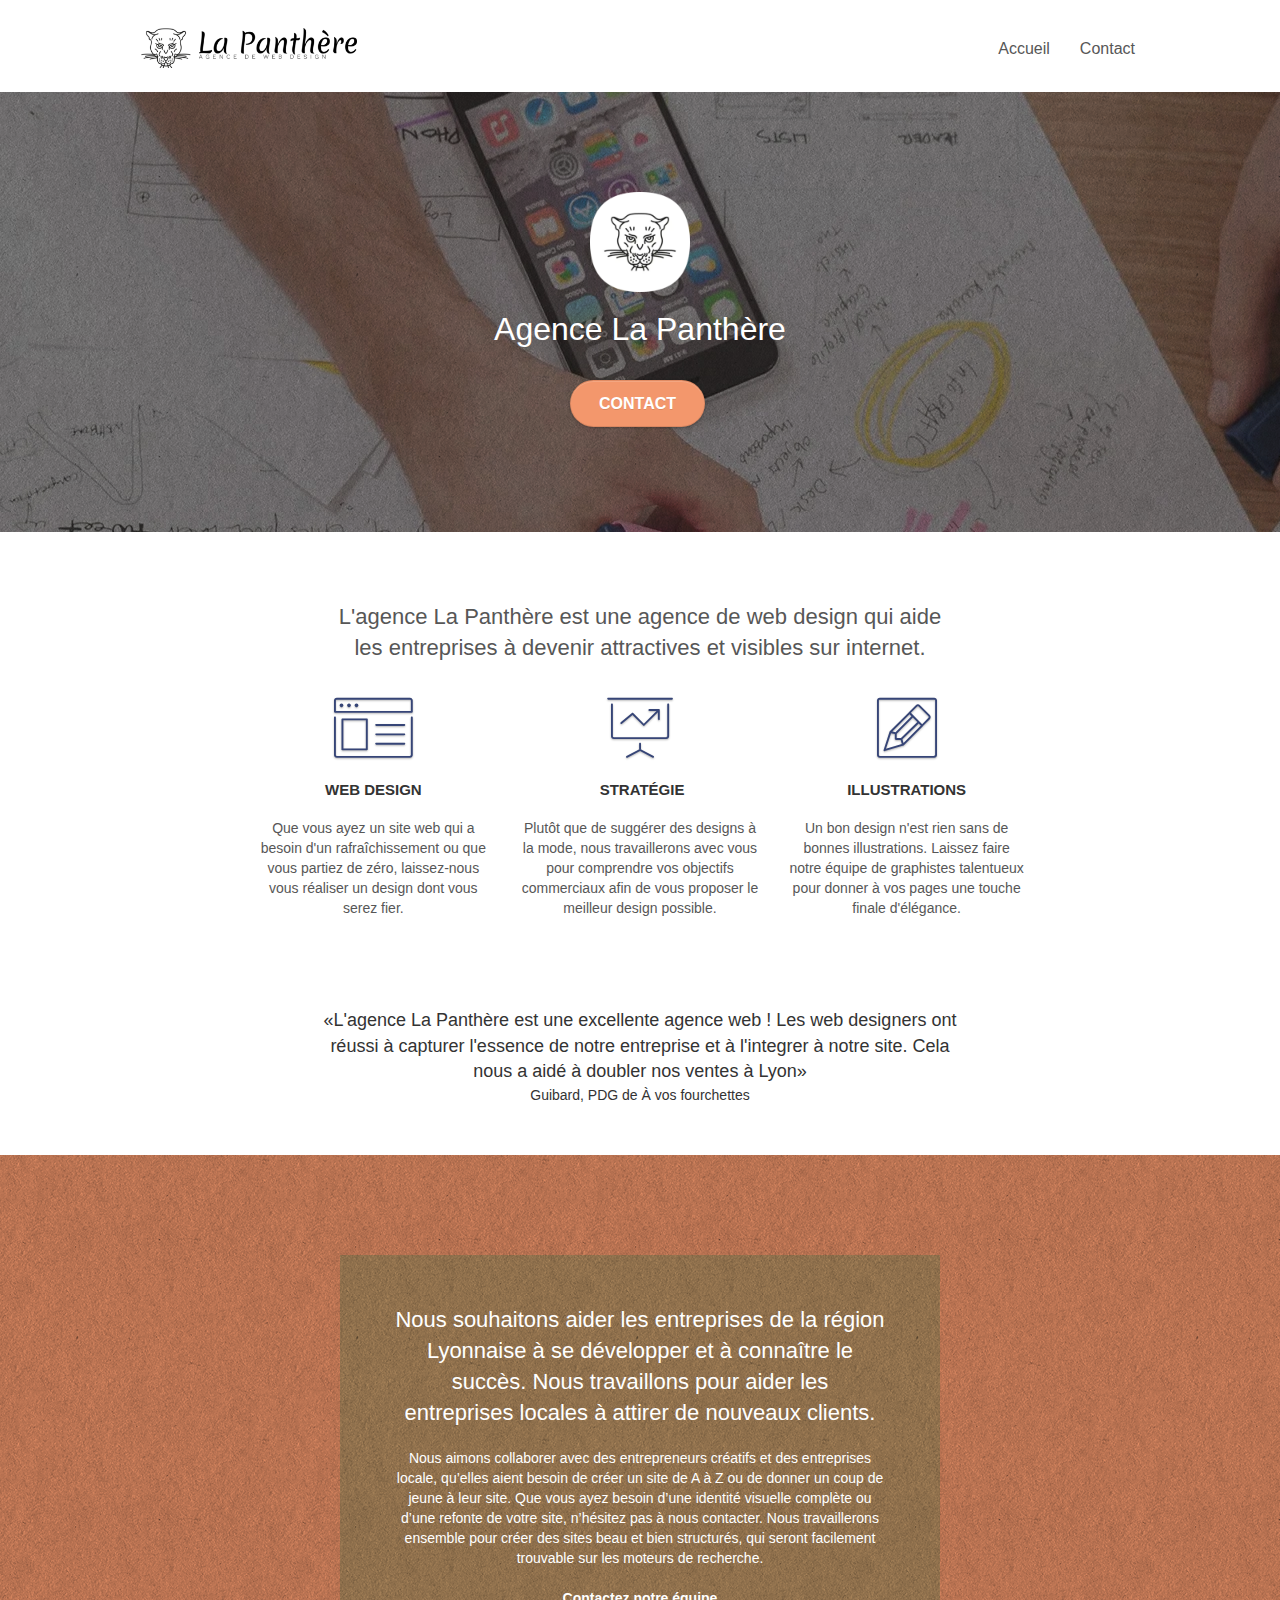
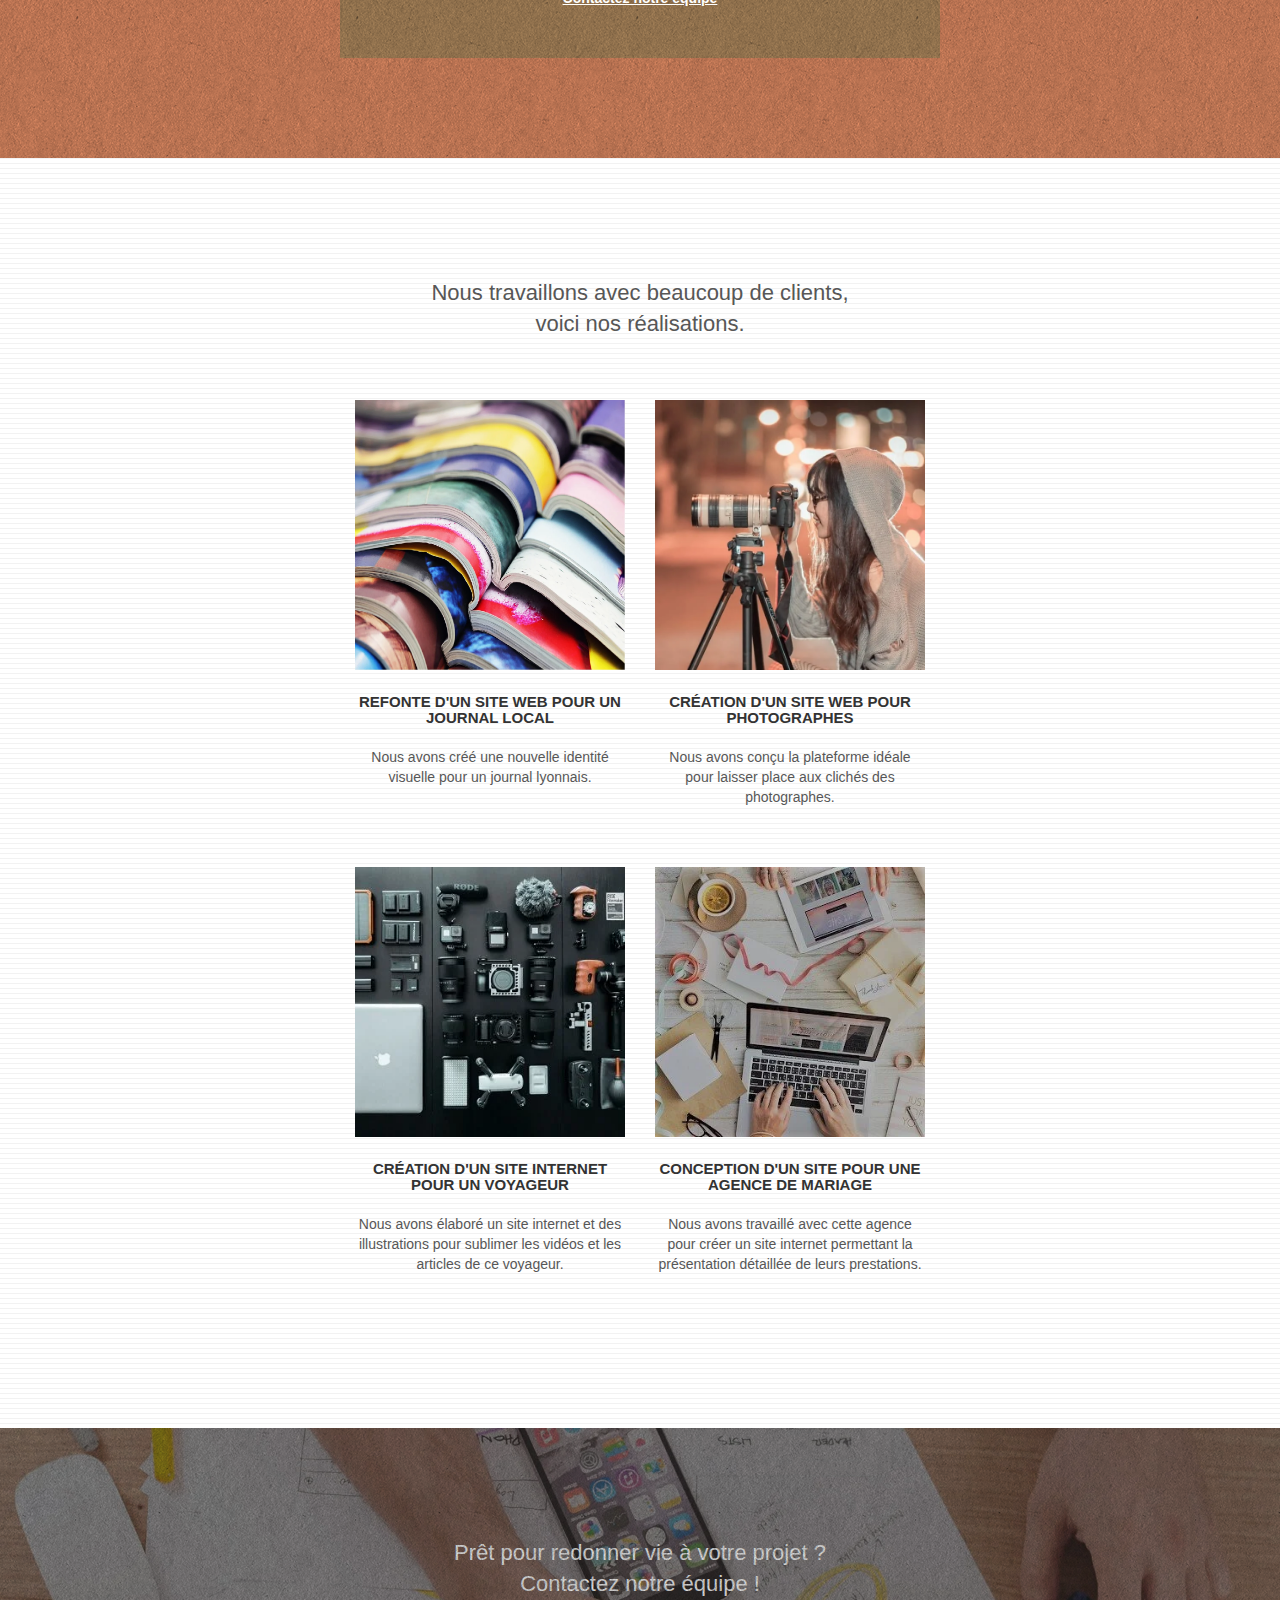
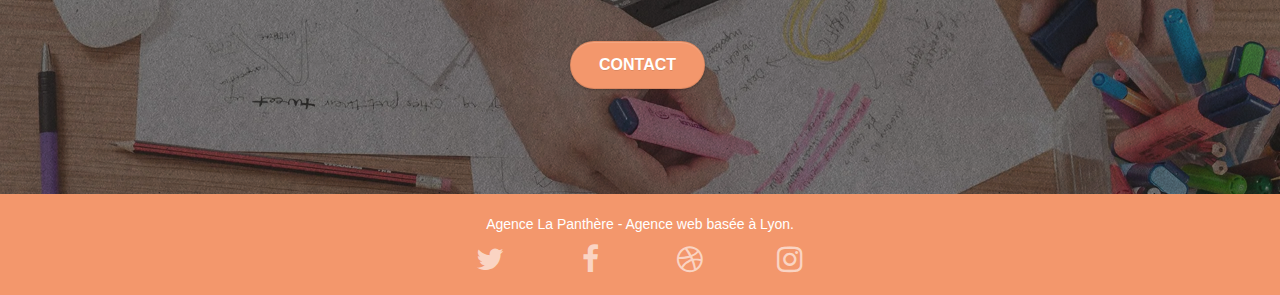
<file: index.html>
<!doctype html>
<html lang="fr">
	<head>
		<meta charset="utf-8">
		<meta name="keywords" content="seo, google, site web, site internet, agence design lyon">
		<meta name="description" 
		content="Agence web design La Panthère à Lyon, Ameliorer 
		l'attractivitée et la visibilitée de votre site sur internet">
		<meta name="viewport" content="width=device-width, initial-scale=1.0, viewport-fit=cover">
		
		<meta name="google-site-verification" content="2ClSDLA7X_DHMT6D9C6DilanomrI-gS1H1P1HyMpG9Y">
		<meta name="robot" content="index, follow">

		<link rel="canonical" href="https://slakyss.github.io/PROJET-4-OPC/">
		<link rel="shortcut icon" type="image/png" href="favicon.jpg">	
		<link rel="stylesheet" type="text/css" href="./css/bootstrap.css">
		<link rel="stylesheet" type="text/css" href="./css/style.css">
		<link rel="stylesheet" type="text/css" href="./css/font-awesome.css">
		<link rel="stylesheet" type="text/css" href="./css/et-line.css">
		
		<script defer src="./js/jquery-2.1.0.js"></script>
		<script defer src="./js/bootstrap.js"></script>
		<script defer src="./js/blocs.js"></script>
		<script defer src="./js/jquery.touchSwipe.js"></script>
		<script defer src="./js/gmaps.js"></script>

		<title>La Panthère meilleur Agence web design</title>   

	<!-- Analytics -->
		<!-- Google tag (gtag.js) -->
		<script async src="https://www.googletagmanager.com/gtag/js?id=G-J67FZ5HKNZ"></script>
		<script>
		window.dataLayer = window.dataLayer || [];
		function gtag(){dataLayer.push(arguments);}
		gtag('js', new Date());

		gtag('config', 'G-J67FZ5HKNZ');
		</script>		
	<!-- Analytics END -->    
	</head>

	<body>
		<!-- Principal conteneur -->  
		<!-- bloc-0 -->
			<header> 
				<div class="bloc bgc-white l-bloc " id="bloc-0">
					<div class="container bloc-sm">
						<nav class="navbar row">
							<div class="navbar-header">				
								<a class="navbar-brand" href="index.html"><img src="img/agence-la-panthere-monochrome.webp" alt="Logo Agence La Panthère" height="40"></a>
								<button id="nav-toggle" type="button" aria-label="menu" class="ui-navbar-toggle navbar-toggle" data-toggle="collapse" data-target=".navbar-1">
									<span class="sr-only">Toggle navigation</span><span class="icon-bar"></span><span class="icon-bar"></span><span class="icon-bar"></span>
								</button>
							</div>
							<div class="collapse navbar-collapse navbar-1 special-dropdown-nav">
								<ul class="site-navigation nav navbar-nav">
									<li>
										<a href="index.html">Accueil</a>
									</li>
									<li>
										<a href="contact.html">Contact</a>
									</li>
								</ul>
							</div>
						</nav>
					</div>
				</div>
			</header>
			<!-- bloc-0 END -->

			<!-- bloc-1-presentation -->
			<section class="presentation">
				<div class="bloc bgc-dark-slate-blue bg-banniere d-bloc bg-t-edge bloc-bg-texture texture-paper b-parallax" id="bloc-1-hero">
					<div class="container bloc-lg">
						<div class="row tight-width-whitespace">
							<div class="col-sm-12">
								<img src="img/logo.webp" class="center-block image-resize-mode" width="100" alt="logo agence la panthère">
								<h1 class="text-center hero-bloc-text tc-white ">
									Agence La Panthère
								</h1>
								<div class="text-center">
									<a href="contact.html" class="btn btn-lg btn-clean btn-rd cta-hero btn-atomic-tangerine" id="cta-hero">Contact</a>
								</div>
							</div>
						</div>
					</div>
				</div>
			</section>
			<!-- bloc-1-presentation END -->
			<main>
				<!-- bloc-2-services -->
				<section class="services">
					<div class="bloc bgc-white l-bloc" id="bloc-2-services">
						<div class="container bloc-md">
							<div class="row">
								<div class="col-sm-12 text-center">
									<h2> L'agence La Panthère est une agence de web design qui aide <br> les entreprises à devenir attractives et visibles sur internet.</h2>
								</div>
							</div>
							<div class="row voffset-lg med-width-whitespace">
								<div class="col-sm-4">
									<div class="text-center">
										<span class="et-icon-browser sm-shadow icon-dark-slate-blue icons icon-lg"></span>
									</div>
									<h3 class="mg-md text-center">
										Web design
									</h3>
									<p class="text-center">
										Que vous ayez un site web qui a besoin d'un rafraîchissement ou que vous partiez de zéro, laissez-nous vous réaliser un design dont vous serez fier.
									</p>
								</div>
								<div class="col-sm-4">
									<div class="text-center">
										<span class="et-icon-presentation sm-shadow icon-dark-slate-blue icons icon-lg"></span>
									</div>
									<h3 class="mg-md text-center">
										&nbsp;Stratégie
									</h3>
									<p class="text-center">
										Plutôt que de suggérer des designs à la mode, nous travaillerons avec vous pour comprendre vos objectifs commerciaux afin de vous proposer le meilleur design possible.
									</p>
								</div>
								<div class="col-sm-4">
									<div class="text-center">
										<span class="et-icon-edit sm-shadow icon-dark-slate-blue icons icon-lg"></span>
									</div>
									<h3 class="mg-md text-center">
										Illustrations
									</h3>
									<p class="text-center ">
										Un bon design n'est rien sans de bonnes illustrations. Laissez faire notre équipe de graphistes talentueux pour donner à vos pages une touche finale d'élégance.
									</p>
								</div>
							</div>
							<div class="row voffset-lg voffset">
								<div class="col-xs-12 col-md-8 col-md-offset-2 text-center">
									<q>L'agence La Panthère est une excellente agence web ! Les web designers ont réussi à capturer l'essence de notre entreprise et à l'integrer à notre site. Cela nous a aidé à doubler nos ventes à Lyon</q><br>
									<span class="signature">Guibard, PDG de À vos fourchettes</span>
								</div>
							</div>
						</div>
					</div>
				</section>
				<!-- bloc-2-services END -->

				<!-- bloc-3-what-i-do -->
				<section class="what-i-do">
					<div class="bloc tc-white bgc-atomic-tangerine bg-presentation d-bloc bloc-bg-texture texture-paper b-parallax" id="bloc-3-what-i-do">
						<div class="container bloc-lg">
							<div class="row tight-width-whitespace black-background">
								<div class="col-sm-12">
									<h2 class="mg-md text-center tc-white">
										Nous souhaitons aider les entreprises de la région Lyonnaise à se développer et à connaître le succès. Nous travaillons pour aider les entreprises locales à attirer de nouveaux clients.<br>
									</h2>
									<p class="text-center white">
										Nous aimons collaborer avec des entrepreneurs créatifs et des entreprises locale, qu’elles aient besoin de créer un site de A à Z ou de donner un coup de jeune à leur site. Que vous ayez besoin d’une identité visuelle complète ou d’une refonte de votre site, n’hésitez pas à nous contacter. Nous travaillerons ensemble pour créer des sites beau et bien structurés, qui seront facilement trouvable sur les moteurs de recherche. <br><br><a class="ltc-white bold-link" href="contact.html">Contactez notre équipe</a><br>
									</p>
								</div>
							</div>
						</div>
					</div>
				</section>
				<!-- bloc-3-what-i-do END -->

				<!-- bloc-4-portfolio -->
				<section class="portfolio">
					<div class="bloc bgc-white bg-lines-h2-bg bg-repeat l-bloc" id="bloc-4-portfolio">
						<div class="container bloc-lg">
							<div class="row">
								<div class="col-sm-12 text-center">
									<h2> Nous travaillons avec beaucoup de clients, <br>voici nos réalisations.</h2>
								</div>
							</div>
							<div class="row tight-width-whitespace portfolio-row">
								<div class="col-sm-6">
									<a href="#" data-lightbox="img/1.webp" data-gallery-id="gallery-1" data-caption="Refonte d'un site web pour un journal local" data-frame="snapshot-lb"><img src="img/1.webp" class="img-responsive portfolio-thumb" alt="refonte site web journal"></a>
									<h3 class="mg-md text-center">
										Refonte d'un site web pour un journal local
									</h3>
									<p class="text-center">
										Nous avons créé une nouvelle identité visuelle pour un journal lyonnais.
									</p>
								</div>
								<div class="col-sm-6">
									<a href="#" data-lightbox="img/2.webp" data-gallery-id="gallery-1" data-caption="Création d'un site web pour photographes" data-frame="snapshot-lb"><img src="img/2.webp" class="img-responsive portfolio-thumb" alt="Création d'un site web pour photographes"></a>
									<h3 class="mg-md text-center">
										Création d'un site web pour photographes
									</h3>
									<p class="text-center">
										Nous avons conçu la plateforme idéale pour laisser place aux clichés des photographes.
									</p>
								</div>
							</div>
							<div class="row tight-width-whitespace portfolio-row">
								<div class="col-sm-6">
									<a href="#" data-lightbox="img/3.webp" data-gallery-id="gallery-1" data-caption="Création d'un site internet pour un voyageur" data-frame="snapshot-lb"><img src="img/3.webp" class="img-responsive portfolio-thumb" alt="Création d'un site web pour voyageur"></a>
									<h3 class="mg-md text-center">
										Création d'un site internet pour un voyageur
									</h3>
									<p class="text-center">
										Nous avons élaboré un site internet et des illustrations pour sublimer les vidéos et les articles de ce voyageur.
									</p>
								</div>
								<div class="col-sm-6">
									<a href="#" data-lightbox="img/4.webp" data-gallery-id="gallery-1" data-caption="Conception d'un site pour une agence de mariage" data-frame="snapshot-lb"><img src="img/4.webp" class="img-responsive portfolio-thumb" alt="Création d'un site web pour agence de mariage"></a>
									<h3 class="mg-md text-center">
										Conception d'un site pour une agence de mariage
									</h3>
									<p class="text-center">
										Nous avons travaillé avec cette agence pour créer un site internet permettant la présentation détaillée de leurs prestations.
									</p>
								</div>
							</div>
						</div>
					</div>
				</section>
				<!-- bloc-4-portfolio END -->

				<!-- bloc-5-cta -->
				<section class="cta">
					<div class="bloc bgc-dark-slate-blue bg-banniere d-bloc bloc-bg-texture texture-paper" id="bloc-5-cta">
						<div class="container bloc-lg">
							<div class="row">
								<h2 class="mg-md text-center tc-white">
									Prêt pour redonner vie à votre projet ?<br>Contactez notre équipe !
								</h2>
								<div class="col-sm-12 text-center">
									<a href="contact.html" class="btn btn-atomic-tangerine btn-clean btn-rd btn-lg cta-hero">Contact</a>
								</div>
							</div>
						</div>
					</div>
				</section>
			</main>
			<!-- bloc-5-cta END -->

			<!-- Footer - bloc-8 -->
			<footer>
				<div class="bloc bgc-atomic-tangerine d-bloc" id="bloc-8">
					<div class="container bloc-sm">
						<div class="row">
							<div class="col-sm-12">
								<p class="text-center white">
									Agence La Panthère - Agence web basée à Lyon.<br>
								</p>
								<div class="row row-no-gutters social">
									<div class="col-sm-3">
										<div class="text-center">
											<a class="social" href="index.html"><span class="fa fa-twitter icon-md"></span></a>
										</div>
									</div>
									<div class="col-sm-3">
										<div class="text-center">
											<a class="social" href="index.html"><span class="fa fa-facebook icon-md"></span></a>
										</div>
									</div>
									<div class="col-sm-3">
										<div class="text-center">
											<a class="social" href="index.html"><span class="fa fa-dribbble icon-md"></span></a>
										</div>
									</div>
									<div class="col-sm-3">
										<div class="text-center">
											<a class="social" href="index.html"><span class="fa fa-instagram icon-md"></span></a>
										</div>
									</div>
								</div>
							</div>
						</div>
					</div>
				</div>
			</footer>
			<!-- Footer - bloc-8 END -->
		<!-- Principal conteneur END -->
	</body>
</html>
</file>
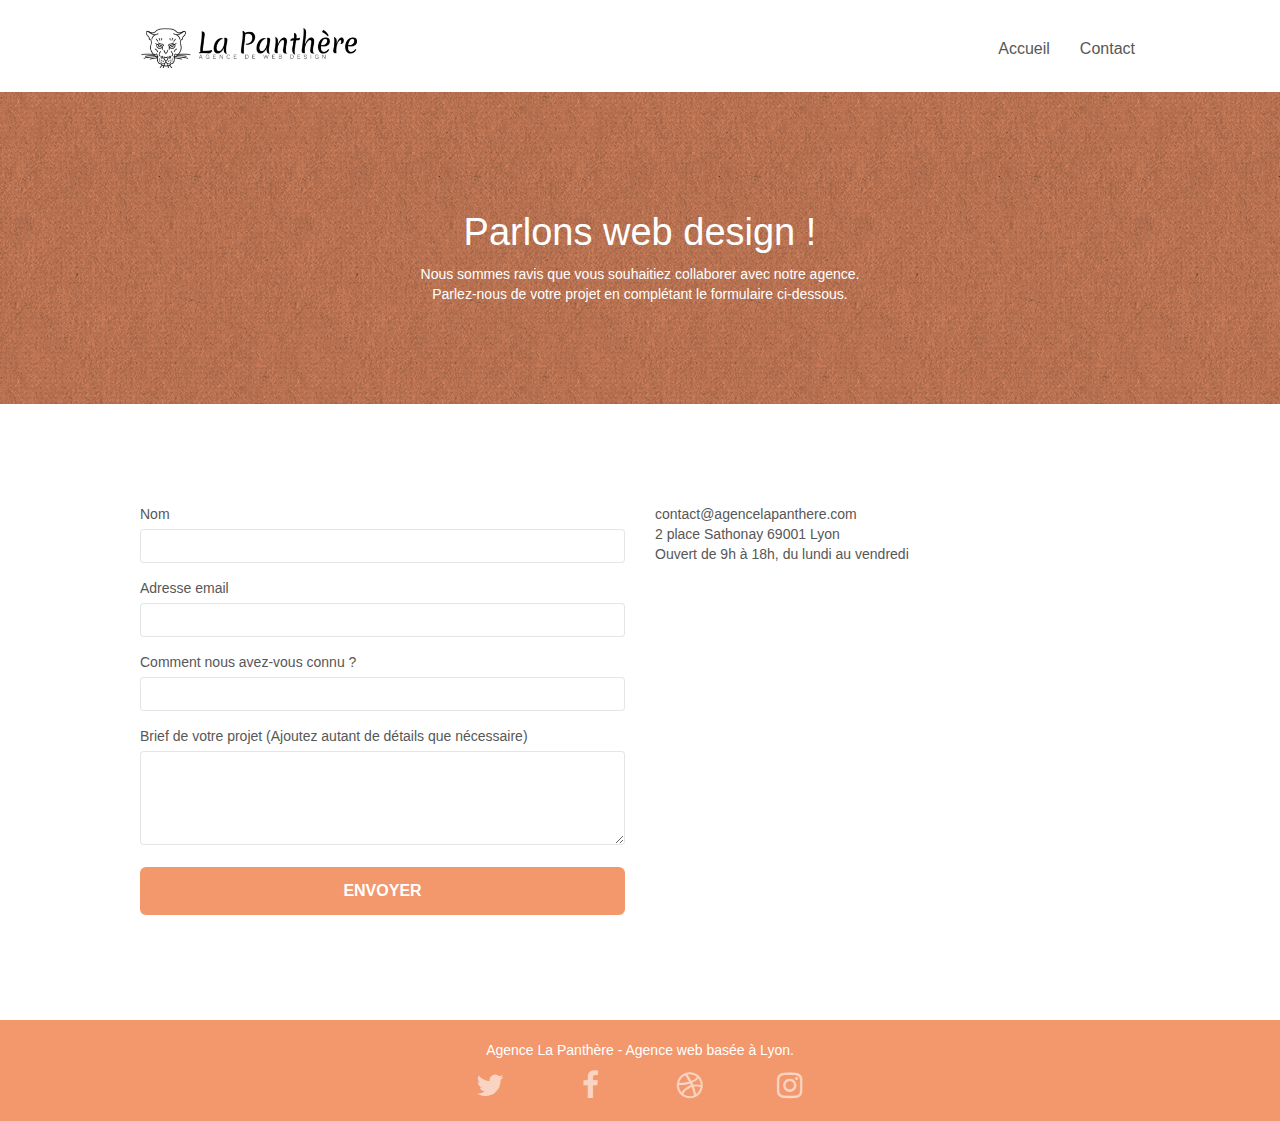
<file: contact.html>
<!doctype html>
<html lang="fr">
	<head>
		<meta charset="utf-8">
		<meta name="keywords" content="seo, google, site web, site internet, agence design paris, agence design lyon">
		<meta name="description" content="Agence web design La Panthère à Lyon, Ameliorer l'attractivitée et la visibilitée de votre site sur internet">
		<meta name="viewport" content="width=device-width, initial-scale=1.0, viewport-fit=cover">
		<link rel="shortcut icon" type="image/png" href="favicon.jpg">
		<meta name="google-site-verification" content="2ClSDLA7X_DHMT6D9C6DilanomrI-gS1H1P1HyMpG9Y">
		<meta name="robot" content="index, follow">

		<link rel="canonical" href="https://slakyss.github.io/PROJET-4-OPC/contact.html">
		
		<link rel="stylesheet" type="text/css" href="./css/bootstrap.css">
		<link rel="stylesheet" type="text/css" href="./css/style.css">
		<link rel="stylesheet" type="text/css" href="./css/font-awesome.css">
		<link rel="stylesheet" type="text/css" href="./css/et-line.css">
		
		
		<script defer src="./js/jquery-2.1.0.js"></script>
		<script defer src="./js/bootstrap.js"></script>
		<script defer src="./js/blocs.js"></script>
		<script defer src="./js/jquery.touchSwipe.js"></script>
		<script defer src="./js/gmaps.js"></script>

		<title>Contact</title>	

		<!-- Analytics -->
		<!-- Google tag (gtag.js) -->
		<script async src="https://www.googletagmanager.com/gtag/js?id=G-J67FZ5HKNZ"></script>
		<script>
		window.dataLayer = window.dataLayer || [];
		function gtag(){dataLayer.push(arguments);}
		gtag('js', new Date());

		gtag('config', 'G-J67FZ5HKNZ');
		</script>
		<link rel="canonical" href="https://La-panthère-agence-web-design/contact.html">
		<meta name="robots" content="index, follow">
		<!-- Analytics END -->
		
	</head>
	<body>
		<!-- Principal conteneur -->
		<div class="page-container">
			<header>
				<!-- bloc-0 -->
				<div class="bloc bgc-white l-bloc " id="bloc-0">
					<div class="container bloc-sm">
						<nav class="navbar row">
							<div class="navbar-header">
								<a class="navbar-brand" href="index.html"><img src="img/agence-la-panthere-monochrome.webp" alt="logo agence la panthère" height="40"></a>
								<button id="nav-toggle" aria-label="menu" type="button" class="ui-navbar-toggle navbar-toggle" data-toggle="collapse" data-target=".navbar-1">
									<span class="sr-only">Toggle navigation</span><span class="icon-bar"></span><span class="icon-bar"></span><span class="icon-bar"></span>
								</button>
							</div>
							<div class="collapse navbar-collapse navbar-1 special-dropdown-nav">
								<ul class="site-navigation nav navbar-nav">
									<li>
										<a href="index.html">Accueil</a>
									</li>
									<li>
									</li>
									<li>
										<a href="contact.html">Contact</a>
									</li>
								</ul>
							</div>
						</nav>
					</div>
				</div>
				<!-- bloc-0 END -->

				<!-- bloc-6 -->
				<div class="bloc bg-dots-bg bg-repeat bgc-atomic-tangerine d-bloc bloc-bg-texture texture-paper" id="bloc-6">
					<div class="container bloc-lg">
						<div class="row">
							<div class="col-sm-12">
								<h1 class="text-center hero-bloc-text tc-white">
									Parlons web design !
								</h1>
								<p class="text-center mg-lg tc-white tight-width-whitespace">
									Nous sommes ravis que vous souhaitiez collaborer avec notre agence.<br>
									Parlez-nous de votre projet en complétant le formulaire ci-dessous.
								</p>
							</div>
						</div>
					</div>
				</div>
			</header>
			<!-- bloc-6 END -->

			<!-- bloc-7 -->
			<div>
				<div class="bloc bgc-white l-bloc" id="bloc-7">
					<div class="container bloc-lg">
						<div class="row">
							<div class="col-sm-6">
								<form id="form_1">
									<div class="form-group">
										<label>
											Nom
										</label>
										<input id="name" class="form-control" required>
									</div>
									<div class="form-group">
										<label>
											Adresse email
										</label>
										<input id="email" class="form-control" type="email" required>
									</div>
									<div class="form-group">
										<label>
											Comment nous avez-vous connu ?
										</label>
										<input class="form-control" type="email" required id="input_504">
									</div>
									<div class="form-group">
										<label>
											Brief de votre projet (Ajoutez autant de détails que nécessaire)<br>
										</label><textarea id="message" class="form-control" rows="4" cols="50" required></textarea>
									</div> 
									<button class="bloc-button btn btn-lg btn-block cta-hero btn-atomic-tangerine" type="submit">
										Envoyer
									</button>
								</form>
							</div>
							<div class="col-sm-6">
								<p>
									contact@agencelapanthere.com<br>2 place Sathonay 69001 Lyon<br>Ouvert de 9h à 18h, du lundi au vendredi<br>
								</p>
							</div>
						</div>
					</div>
				</div>
			</div>
			<!-- bloc-7 END -->

			<!-- ScrollToTop Button -->
			<a class="bloc-button btn btn-d scrollToTop" onclick="scrollToTarget('1')"><span class="fa fa-chevron-up"></span></a>
			<!-- ScrollToTop Button END-->


			<!-- Footer - bloc-8 -->
			<footer>
				<div class="bloc bgc-atomic-tangerine d-bloc" id="bloc-8">
					<div class="container bloc-sm">
						<div class="">
							<div class="col-sm-12">
								<p class="text-center white">
									Agence La Panthère - Agence web basée à Lyon.<br>
								</p>
								<div class="row row-no-gutters social">
									<div class="col-sm-3">
										<div class="text-center">
											<a class="social" href="index.html"><span class="fa fa-twitter icon-md"></span></a>
										</div>
									</div>
									<div class="col-sm-3">
										<div class="text-center">
											<a class="social" href="index.html"><span class="fa fa-facebook icon-md"></span></a>
										</div>
									</div>
									<div class="col-sm-3">
										<div class="text-center">
											<a class="social" href="index.html"><span class="fa fa-dribbble icon-md"></span></a>
										</div>
									</div>
									<div class="col-sm-3">
										<div class="text-center">
											<a class="social" href="index.html"><span class="fa fa-instagram icon-md"></span></a>
										</div>
									</div>
								</div>
							</div>
						</div>
					</div>
				</div>
			</footer>
			<!-- Footer - bloc-8 END -->
		</div>
		<!-- Principal conteneur END -->
	</body>
</html>
</file>
<file: css/style.css>
body {
    margin: 0;
    padding: 0;
    background: #FFF;
    overflow-x: hidden;
    -webkit-font-smoothing: antialiased;
    -moz-osx-font-smoothing: grayscale;
}

a,
button {
    transition: all .3s ease-in-out;
    outline: none!important;
}

a:hover {
    text-decoration: none;
    cursor: pointer;
}

#page-loading-blocs-notifaction {
    position: fixed;
    top: 0;
    bottom: 0;
    width: 100%;
    z-index: 100000;
    background: #FFFFFF url("../img/pageload-spinner.gif") no-repeat center center;
}

.bloc {
    width: 100%;
    clear: both;
    background: 50% 50% no-repeat;
    padding: 0 50px;
    -webkit-background-size: cover;
    -moz-background-size: cover;
    -o-background-size: cover;
    background-size: cover;
    position: relative;
}

.bloc .container {
    padding-left: 0;
    padding-right: 0;
}

.bloc-lg {
    padding: 100px 50px;
}

.bloc-md {
    padding: 50px;
}

.bloc-sm {
    padding: 20px 50px;
}

.bg-center,
.bg-l-edge,
.bg-r-edge,
.bg-t-edge,
.bg-b-edge,
.bg-tl-edge,
.bg-bl-edge,
.bg-tr-edge,
.bg-br-edge,
.bg-repeat {
    -webkit-background-size: auto!important;
    -moz-background-size: auto!important;
    -o-background-size: auto!important;
    background-size: auto!important;
}

.bg-repeat {
    background: repeat;
}

.bg-t-edge {
    background: top no-repeat;
}

.bloc-bg-texture::before {
    content: "";
    background-size: 2px 2px;
    position: absolute;
    top: 0;
    bottom: 0;
    left: 0;
    right: 0;
}

.texture-paper::before {
    background: url("../img/texture-paper.webp");
    background-size: 280px 280px;
}

.b-parallax {
    background-attachment: fixed;
}

.d-bloc {
    color: rgba(255, 255, 255, .7);
}

.d-bloc button:hover {
    color: rgba(255, 255, 255, .9);
}

.d-bloc .icon-round,
.d-bloc .icon-square,
.d-bloc .icon-rounded,
.d-bloc .icon-semi-rounded-a,
.d-bloc .icon-semi-rounded-b {
    border-color: rgba(255, 255, 255, .9);
}

.d-bloc .divider-h span {
    border-color: rgba(255, 255, 255, .2);
}

.d-bloc .a-btn,
.d-bloc .navbar a,
.d-bloc .navbar-brand,
.d-bloc a .icon-sm,
.d-bloc a .icon-md,
.d-bloc a .icon-lg,
.d-bloc a .icon-xl,
.d-bloc h1 a,
.d-bloc h2 a,
.d-bloc h3 a,
.d-bloc h4 a,
.d-bloc h5 a,
.d-bloc h6 a,
.d-bloc p a {
    color: rgba(255, 255, 255, .6);
}

.d-bloc .a-btn:hover,
.d-bloc .navbar a:hover,
.d-bloc .navbar-brand:hover,
.d-bloc a:hover .icon-sm,
.d-bloc a:hover .icon-md,
.d-bloc a:hover .icon-lg,
.d-bloc a:hover .icon-xl,
.d-bloc h1 a:hover,
.d-bloc h2 a:hover,
.d-bloc h3 a:hover,
.d-bloc h4 a:hover,
.d-bloc h5 a:hover,
.d-bloc h6 a:hover,
.d-bloc p a:hover {
    color: rgba(255, 255, 255, 1);
}

.d-bloc .navbar-toggle .icon-bar {
    background: rgba(255, 255, 255, 1);
}

.d-bloc .btn-wire,
.d-bloc .btn-wire:hover {
    color: rgba(255, 255, 255, 1);
    border-color: rgba(255, 255, 255, 1);
}

.d-bloc .panel {
    color: rgba(0, 0, 0, .5);
}

.d-bloc .panel button:hover {
    color: rgba(0, 0, 0, .7);
}

.d-bloc .panel icon {
    border-color: rgba(0, 0, 0, .7);
}

.d-bloc .panel .divider-h span {
    border-color: rgba(0, 0, 0, .1);
}

.d-bloc .panel .a-btn {
    color: rgba(0, 0, 0, .6);
}

.d-bloc .panel .a-btn:hover {
    color: rgba(0, 0, 0, 1);
}

.d-bloc .panel .btn-wire,
.d-bloc .panel .btn-wire:hover {
    color: rgba(0, 0, 0, .7);
    border-color: rgba(0, 0, 0, .3);
}

.d-bloc .panel,
.l-bloc {
    color: rgba(0, 0, 0, .5);
}

.d-bloc .panel button:hover,
.l-bloc button:hover {
    color: rgba(0, 0, 0, .7);
}

.l-bloc .icon-round,
.l-bloc .icon-square,
.l-bloc .icon-rounded,
.l-bloc .icon-semi-rounded-a,
.l-bloc .icon-semi-rounded-b {
    border-color: rgba(0, 0, 0, .7);
}

.d-bloc .panel .divider-h span,
.l-bloc .divider-h span {
    border-color: rgba(0, 0, 0, .1);
}

.d-bloc .panel .a-btn,
.l-bloc .a-btn,
.l-bloc .navbar a,
.l-bloc .navbar-brand,
.l-bloc a .icon-sm,
.l-bloc a .icon-md,
.l-bloc a .icon-lg,
.l-bloc a .icon-xl,
.l-bloc h1 a,
.l-bloc h2 a,
.l-bloc h3 a,
.l-bloc h4 a,
.l-bloc h5 a,
.l-bloc h6 a,
.l-bloc p a {
    color: rgba(0, 0, 0, .6);
}

.d-bloc .panel .a-btn:hover,
.l-bloc .a-btn:hover,
.l-bloc .navbar a:hover,
.l-bloc .navbar-brand:hover,
.l-bloc a:hover .icon-sm,
.l-bloc a:hover .icon-md,
.l-bloc a:hover .icon-lg,
.l-bloc a:hover .icon-xl,
.l-bloc h1 a:hover,
.l-bloc h2 a:hover,
.l-bloc h3 a:hover,
.l-bloc h4 a:hover,
.l-bloc h5 a:hover,
.l-bloc h6 a:hover,
.l-bloc p a:hover {
    color: rgba(0, 0, 0, 1);
}

.l-bloc .navbar-toggle .icon-bar {
    color: rgba(0, 0, 0, .6);
}

.d-bloc .panel .btn-wire,
.d-bloc .panel .btn-wire:hover,
.l-bloc .btn-wire,
.l-bloc .btn-wire:hover {
    color: rgba(0, 0, 0, .7);
    border-color: rgba(0, 0, 0, .3);
}

.voffset {
    margin-top: 30px;
}

.voffset-lg {
    margin-top: 80px;
}

.row-no-gutters {
    display: flex;
    justify-content: space-evenly;
    align-items: center;
    margin-right: 0;
    margin-left: 0;
}

.row.row-no-gutters > [class^="col-"],
.row.row-no-gutters > [class*=" col-"] {
    padding-right: 0;
    padding-left: 0;
}

#bloc-1-hero h1 {
    font-size: 32px;
}

.navbar {
    margin-bottom: 0;
    z-index: 1;
}

.navbar-brand {
    height: auto;
    padding: 3px 15px;
    font-size: 25px;
    font-weight: normal;
    font-weight: 600;
    line-height: 44px;
}

.navbar-brand img {
    max-height: 200px;
    margin: 0 5px 0 0;
    display: inline;
}

.navbar-brand img[src$=svg] {
    min-width: 100px;
}

.nav-center .navbar-brand img {
    margin: 0;
}

.navbar .nav {
    padding-top: 2px;
    margin-right: -16px;
    float: right;
    z-index: 1;
}

.nav > li {
    float: left;
    margin-top: 4px;
    font-size: 16px;
}

.navbar-nav .open .dropdown-menu > li > a {
    text-align: inherit;
}

.nav > li a:hover,
.nav > li a:focus {
    background: transparent;
}

.navbar-toggle {
    margin: 10px 10px 0 0;
    border: 0px;
}

.navbar-toggle:hover {
    background: transparent!important;
}

.navbar-toggle .icon-bar {
    background-color: rgba(0, 0, 0, .5);
    width: 26px;
}

.nav-invert .navbar .nav {
    float: left;
}

.nav-invert .navbar-header,
.nav-invert .navbar-brand {
    float: right;
    position: relative;
    z-index: 2;
}

@media (min-width: 768px) {
    .site-navigation {
        position: absolute;
        top: 50%;
        right: 20px;
        transform: translate(0, -50%);
        -webkit-transform: translateY(-50%);
    }
    .nav > li .dropdown-menu a,
    .nav > li .dropdown-menu a:hover {
        color: #484848;
    }
    .nav-invert .site-navigation {
        left: 0;
        right: 0;
    }
    .nav-center {
        text-align: center;
    }
    .nav-center .navbar-header {
        width: 100%;
    }
    .nav-center .navbar-header,
    .nav-center .navbar-brand,
    .nav-center .nav > li {
        float: none;
        display: inline-block;
    }
    .nav-center .site-navigation {
        position: relative;
        width: 100%;
        right: 0;
        margin-right: 0px;
        margin-top: 20px;
    }
    .nav-center.mini-nav .navbar-toggle {
        float: none;
        margin: 10px auto 0;
    }
}

.nav > li > .dropdown a {
    background: none!important;
    display: block;
    padding: 14px 15px;
}

nav .caret {
    margin: 0 5px;
}

.dropdown-menu .dropdown-menu {
    top: -8px;
    left: 100%;
}

.dropdown-menu .dropmenu-flow-right {
    top: 100%;
    left: 0;
    margin-left: -1px;
    border-top-left-radius: 0;
    border-top-right-radius: 0;
}

.dropdown-menu .dropdown span {
    border: 4px solid black;
    border-top-color: transparent;
    border-right-color: transparent;
    border-bottom-color: transparent;
    margin: 6px -5px 0 0!important;
    float: right;
}

.mg-md {
    margin-top: 10px;
    margin-bottom: 20px;
}

.mg-lg {
    margin-top: 10px;
    margin-bottom: 40px;
}

.btn {
    margin: 0 5px 5px 0;
}

.btn.pull-right {
    margin: 0 0 5px 5px;
}

.btn-d,
.btn-d:hover,
.btn-d:focus {
    color: #FFF;
    background: rgba(0, 0, 0, .3);
}

button {
    outline: none!important;
}

.btn-rd {
    border-radius: 40px;
}

.btn-clean {
    border: 1px solid rgba(0, 0, 0, .08);
    border-bottom-color: rgba(0, 0, 0, .1);
    text-shadow: 0 1px 0 rgba(0, 0, 1, .1);
    box-shadow: 0 1px 3px rgba(0, 0, 1, .25), inset 0 1px 0 0 rgba(255, 255, 255, .15);
}

.icon-md {
    font-size: 30px!important;
}

.icon-lg {
    font-size: 60px!important;
}

.sm-shadow {
    text-shadow: 0 1px 2px rgba(0, 0, 0, .3);
}

.panel-sq,
.panel-sq .panel-heading,
.panel-sq .panel-footer {
    border-radius: 0;
}

.panel-rd {
    border-radius: 30px;
}

.panel-rd .panel-heading {
    border-radius: 29px 29px 0 0;
}

.panel-rd .panel-footer {
    border-radius: 0 0 29px 29px;
}

.form-control {
    border-color: rgba(0, 0, 0, .1);
    box-shadow: none;
}

.scrollToTop {
    width: 40px;
    height: 40px;
    position: fixed;
    bottom: 20px;
    right: 20px;
    opacity: 0;
    z-index: 500;
    transition: all .3s ease-in-out;
}

.scrollToTop span {
    margin-top: 6px;
}

.showScrollTop {
    font-size: 14px;
    opacity: 1;
}

a[data-lightbox] {
    position: relative;
    display: block;
    text-align: center;
}

a[data-lightbox]:hover::before {
    content: "+";
    font-family: "HelveticaNeue-Light", "Helvetica Neue Light", "Helvetica Neue", "Helvetica", "Arial";
    font-size: 32px;
    width: 50px;
    height: 50px;
    margin-left: -25px;
    border-radius: 50%;
    background: rgba(0, 0, 0, .6);
    color: #FFF;
    font-weight: 100;
    z-index: 1;
    position: absolute;
    top: 50%;
    transform: translateY(-50%);
    -webkit-transform: translateY(-50%);
}

a[data-lightbox]:hover img {
    opacity: 0.6;
    -webkit-animation-fill-mode: none;
    animation-fill-mode: none;
}

#lightbox-modal {
    display: flex;
    align-items: center;
}

#lightbox-modal .modal-dialog {
    width: 90%;
    max-width: 900px;
    margin: 0 auto 0;
}

#lightbox-modal .modal-dialog img {
    max-height: 90vh;
    margin: 0 auto;
}

.lightbox-caption {
    padding: 20px;
    color: #FFF;
    background: rgba(0, 0, 0, .5);
    position: absolute;
    left: 15px;
    right: 15px;
    bottom: 5px;
}

.close-lightbox {
    color: #FFF;
    font-size: 30px;
    position: absolute;
    top: 20px;
    right: 20px;
    z-index: 20;
    background: rgba(0, 0, 0, .5);
    border: none;
    line-height: 30px;
    padding: 0 9px 5px;
    opacity: 0.3;
}

.close-lightbox:hover,
.next-lightbox:hover,
.prev-lightbox:hover {
    opacity: 1.0;
    color: #FFF;
}

.next-lightbox,
.prev-lightbox {
    font-size: 20px;
    color: rgba(255, 255, 255, .9);
    background: rgba(0, 0, 0, .5);
    transition: all .2s ease-in-out;
    position: absolute;
    top: 45%;
    z-index: 1;
    opacity: 0.4;
}

.next-lightbox {
    padding: 6px 8px 1px 13px;
    right: 25px;
}

.prev-lightbox {
    padding: 6px 13px 1px 10px;
    left: 25px;
}

.snapshot-lb .modal-body {
    padding-bottom: 45px;
}

.snapshot-lb .lightbox-caption {
    padding: 0;
    color: rgba(0, 0, 0, .5);
    background: none;
}

h1,
h2,
h3,
h4,
h5,
h6,
p,
label,
.btn,
a {
    font-family: "helvetica";
    font-weight: 400;
    color: #575757!important;
}

.container {
    max-width: 1000px;
}

.hero-bloc-text {
    font-size: 38px;
}

.hero-bloc-text-sub {
    font-size: 36px;
}

.statement-bloc-text {
    line-height: 26px;
    font-style: italic;
    font-size: 20px;
    text-align: center;
    font-weight: lighter;
    max-width: 520px;
    margin: auto auto auto auto;
}

p {
    font-size: 14px;
}

.tight-width-whitespace {
    max-width: 600px;
    margin: auto auto auto auto;
}

.h1 {
    font-size: 20px;
    font-family: "Open Sans";
}

.cta-hero {
    margin-top: 22px;
    color: #FFFFFF!important;
    text-transform: uppercase;
    padding: 12px 28px 12px 28px;
    font-size: 16px;
    font-weight: 700;
}

.social {
    max-width: 400px;
    margin: auto auto auto auto;
}

h2 {
    font-size: 22px;
    line-height: 1.4em;
}

h3 {
    font-size: 15px;
    text-transform: uppercase;
    font-weight: 700;
    color: #333333!important;
}

.med-width-whitespace {
    max-width: 800px;
    margin: auto auto auto auto;
    box-shadow: 0px 0px 0px #000000;
}

h1 {
    color: #333333!important;
}

h4 {
    color: #333333!important;
}

q { 
    font-size: 18px;
    color: #333333;
}

.signature {
    color: #333333;
}

.icons {
    margin-bottom: 14px;
    margin-top: 24px;
}

.white {
    color: #FFFFFF!important;
}

.portfolio-thumb {
    margin-bottom: 24px;
}

.portfolio-row {
    margin-bottom: 44px;
    margin-top: 50px;
}

.avatar {
    box-shadow: 0px 4px 9px rgba(0, 0, 0, 0.3);
}

.black-background {
    background-color: rgba(165, 147, 99, 0.7);
    padding: 40px 40px 40px 40px;
}

.bold-link {
    font-weight: 900;
    text-decoration: underline!important;
}

.bgc-white {
    background-color: #FFFFFF;
}

.bgc-dark-slate-blue {
    background-color: #364577;
}

.bgc-atomic-tangerine {
    background-color: #F3976C;
}

.tc-white {
    color: rgb(255, 255, 255) !important;
}

.btn-atomic-tangerine {
    background: #F3976C;
    color: #FFFFFF!important;
}

.btn-atomic-tangerine:hover {
    background: #c27956!important;
    color: #FFFFFF!important;
}

.ltc-white {
    color: #FFFFFF!important;
}

.ltc-white:hover {
    color: #cccccc!important;
}

.ltc-atomic-tangerine {
    color: #F3976C!important;
}

.ltc-atomic-tangerine:hover {
    color: #c27956!important;
}

.icon-dark-slate-blue {
    color: #364577!important;
    border-color: #364577!important;
}

.bg-dots-bg {
    background-image: url("../img/dots-bg.webp");
}

.bg-lines-h2-bg {
    background-image: url("../img/lines-h2-bg.webp");
}

.bg-banniere {
    background-image: url("../img/agence-la-panthere.webp");
}

.bg-presentation {
    background-image: url("../img/image-de-presentation.webp");
}

@media (max-width: 1024px) {
    .bloc {
        padding-left: 20px;
        padding-right: 20px;
    }
    .bloc.full-width-bloc,
    .bloc-tile-2.full-width-bloc .container,
    .bloc-tile-3.full-width-bloc .container,
    .bloc-tile-4.full-width-bloc .container {
        padding-left: 0;
        padding-right: 0;
    }
}

@media (max-width: 992px) and (min-width: 768px) {
    .navbar .nav {
        max-width: 80%
    }
    .nav-center.navbar .nav {
        max-width: 100%
    }
}

@media only screen and (min-width: 768px) and (max-width: 1024px) and (orientation: landscape) {
    .b-parallax {
        background-attachment: scroll;
    }
}

@media only screen and (min-width: 1024px) and (max-width: 1366px) and (-webkit-min-device-pixel-ratio: 1.5) {
    .b-parallax {
        background-attachment: scroll;
    }
}

@media (max-width: 991px) {
    .container {
        width: 100%;
    }
    .b-parallax {
        background-attachment: scroll;
    }
    .page-container,
    #hero-bloc {
        overflow-x: hidden;
        position: relative;
    }

    .bloc-group,
    .bloc-group .bloc {
        display: block;
        width: 100%;
    }
    .bloc-fill-screen .fill-bloc-top-edge,
    .bloc-fill-screen .fill-bloc-bottom-edge {
        padding: 0 20px;
    }
}

@media (max-width: 767px) {
    .page-container {
        overflow-x: hidden;
        position: relative;
    }
    h1,
    h2,
    h3,
    h4,
    h5,
    h6,
    p,
    #disqus_thread {
        padding-left: 10px!important;
        padding-right: 10px!important;
    }
    .b-parallax {
        background-attachment: scroll;
    }
    .navbar .nav {
        padding-top: 0;
        border-top: 1px solid rgba(0, 0, 0, .2);
        float: none!important;
    }
    .navbar.row {
        margin-left: 0;
        margin-right: 0;
    }
    .site-navigation {
        position: inherit;
        transform: none;
        -webkit-transform: none;
        -ms-transform: none;
    }
    .nav > li {
        margin-top: 0;
        border-bottom: 1px solid rgba(0, 0, 0, .1);
        background: rgba(0, 0, 0, .05);
        text-align: left;
        padding-left: 15px;
        width: 100%;
    }
    .nav > li:hover {
        background: rgba(0, 0, 0, .08);
    }
    .dropdown .dropdown a .caret {
        float: none;
        margin: 5px 0 0 10px!important;
        border: 4px solid black;
        border-bottom-color: transparent;
        border-right-color: transparent;
        border-left-color: transparent;
    }
    #hero-bloc .navbar .nav {
        background: rgba(0, 0, 0, .8);
    }
    #hero-bloc .navbar .nav a {
        color: rgba(255, 255, 255, .6);
    }
    .hero {
        padding: 50px 0;
    }
    .hero-nav {
        left: -1px;
        right: -1px;
    }
    .navbar-collapse {
        padding: 0;
        overflow-x: hidden;
        -webkit-box-shadow: none;
        box-shadow: none;
    }
    .navbar-brand img {
        max-height: 40px;
        width: auto;
    }
    .nav-invert .navbar-header {
        float: none;
        width: 100%;
    }
    .nav-invert .navbar-toggle {
        float: left;
        margin-left: 10px;
    }
    .bloc {
        padding-left: 0;
        padding-right: 0;
    }
    .bloc-xxl,
    .bloc-xl,
    .bloc-lg {
        padding: 40px 0;
    }
    .bloc-sm,
    .bloc-md {
        padding-left: 0;
        padding-right: 0;
    }
    .bloc-tile-2 .container,
    .bloc-tile-3 .container,
    .bloc-tile-4 .container,
    .bloc-fill-screen .fill-bloc-top-edge,
    .bloc-fill-screen .fill-bloc-bottom-edge {
        padding-left: 0;
        padding-right: 0;
    }
    .a-block {
        padding: 0 10px;
    }
    .btn-dwn {
        display: none;
    }
    .voffset {
        margin-top: 5px;
    }
    .voffset-md {
        margin-top: 20px;
    }
    .voffset-lg {
        margin-top: 30px;
    }
    form {
        padding: 5px;
    }
    .close-lightbox {
        display: inline-block;
    }
    .blocsapp-device-iphone5 {
        background-size: 216px 425px;
        padding-top: 60px;
        width: 216px;
        height: 425px;
    }
    .blocsapp-device-iphone5 img {
        width: 180px;
        height: 320px;
    }
}

@media (max-width: 400px) {
    .bloc {
        padding-left: 0;
        padding-right: 0;
    }
}

@media (max-width: 767px) {
    .bloc-mob-center-text {
        text-align: center;
    }
}
</file>
<file: css/et-line.css>
@font-face {
    font-family: et-line;
    src: url(../fonts/et-line.eot);
    src: url(../fonts/et-line.eot?#iefix) format('embedded-opentype'), url(../fonts/et-line.woff) format('woff'), url(../fonts/et-line.ttf) format('truetype'), url(../fonts/et-line.svg#et-line) format('svg');
    font-weight: 400;
    font-style: normal
}

.et-icon-adjustments,
.et-icon-alarmclock,
.et-icon-anchor,
.et-icon-aperture,
.et-icon-attachment,
.et-icon-bargraph,
.et-icon-basket,
.et-icon-beaker,
.et-icon-bike,
.et-icon-book-open,
.et-icon-briefcase,
.et-icon-browser,
.et-icon-calendar,
.et-icon-camera,
.et-icon-caution,
.et-icon-chat,
.et-icon-circle-compass,
.et-icon-clipboard,
.et-icon-clock,
.et-icon-cloud,
.et-icon-compass,
.et-icon-desktop,
.et-icon-dial,
.et-icon-document,
.et-icon-documents,
.et-icon-download,
.et-icon-dribbble,
.et-icon-edit,
.et-icon-envelope,
.et-icon-expand,
.et-icon-facebook,
.et-icon-flag,
.et-icon-focus,
.et-icon-gears,
.et-icon-genius,
.et-icon-gift,
.et-icon-global,
.et-icon-globe,
.et-icon-googleplus,
.et-icon-grid,
.et-icon-happy,
.et-icon-hazardous,
.et-icon-heart,
.et-icon-hotairballoon,
.et-icon-hourglass,
.et-icon-key,
.et-icon-laptop,
.et-icon-layers,
.et-icon-lifesaver,
.et-icon-lightbulb,
.et-icon-linegraph,
.et-icon-linkedin,
.et-icon-lock,
.et-icon-magnifying-glass,
.et-icon-map,
.et-icon-map-pin,
.et-icon-megaphone,
.et-icon-mic,
.et-icon-mobile,
.et-icon-newspaper,
.et-icon-notebook,
.et-icon-paintbrush,
.et-icon-paperclip,
.et-icon-pencil,
.et-icon-phone,
.et-icon-picture,
.et-icon-pictures,
.et-icon-piechart,
.et-icon-presentation,
.et-icon-pricetags,
.et-icon-printer,
.et-icon-profile-female,
.et-icon-profile-male,
.et-icon-puzzle,
.et-icon-quote,
.et-icon-recycle,
.et-icon-refresh,
.et-icon-ribbon,
.et-icon-rss,
.et-icon-sad,
.et-icon-scissors,
.et-icon-scope,
.et-icon-search,
.et-icon-shield,
.et-icon-speedometer,
.et-icon-strategy,
.et-icon-streetsign,
.et-icon-tablet,
.et-icon-target,
.et-icon-telescope,
.et-icon-toolbox,
.et-icon-tools,
.et-icon-tools-2,
.et-icon-trophy,
.et-icon-tumblr,
.et-icon-twitter,
.et-icon-upload,
.et-icon-video,
.et-icon-wallet,
.et-icon-wine {
    font-family: et-line;
    font-style: normal;
    font-weight: 400;
    font-variant: normal;
    text-transform: none;
    line-height: 1;
    -webkit-font-smoothing: antialiased;
    -moz-osx-font-smoothing: grayscale;
    display: inline-block
}

.et-icon-mobile:before {
    content: "\e000"
}

.et-icon-laptop:before {
    content: "\e001"
}

.et-icon-desktop:before {
    content: "\e002"
}

.et-icon-tablet:before {
    content: "\e003"
}

.et-icon-phone:before {
    content: "\e004"
}

.et-icon-document:before {
    content: "\e005"
}

.et-icon-documents:before {
    content: "\e006"
}

.et-icon-search:before {
    content: "\e007"
}

.et-icon-clipboard:before {
    content: "\e008"
}

.et-icon-newspaper:before {
    content: "\e009"
}

.et-icon-notebook:before {
    content: "\e00a"
}

.et-icon-book-open:before {
    content: "\e00b"
}

.et-icon-browser:before {
    content: "\e00c"
}

.et-icon-calendar:before {
    content: "\e00d"
}

.et-icon-presentation:before {
    content: "\e00e"
}

.et-icon-picture:before {
    content: "\e00f"
}

.et-icon-pictures:before {
    content: "\e010"
}

.et-icon-video:before {
    content: "\e011"
}

.et-icon-camera:before {
    content: "\e012"
}

.et-icon-printer:before {
    content: "\e013"
}

.et-icon-toolbox:before {
    content: "\e014"
}

.et-icon-briefcase:before {
    content: "\e015"
}

.et-icon-wallet:before {
    content: "\e016"
}

.et-icon-gift:before {
    content: "\e017"
}

.et-icon-bargraph:before {
    content: "\e018"
}

.et-icon-grid:before {
    content: "\e019"
}

.et-icon-expand:before {
    content: "\e01a"
}

.et-icon-focus:before {
    content: "\e01b"
}

.et-icon-edit:before {
    content: "\e01c"
}

.et-icon-adjustments:before {
    content: "\e01d"
}

.et-icon-ribbon:before {
    content: "\e01e"
}

.et-icon-hourglass:before {
    content: "\e01f"
}

.et-icon-lock:before {
    content: "\e020"
}

.et-icon-megaphone:before {
    content: "\e021"
}

.et-icon-shield:before {
    content: "\e022"
}

.et-icon-trophy:before {
    content: "\e023"
}

.et-icon-flag:before {
    content: "\e024"
}

.et-icon-map:before {
    content: "\e025"
}

.et-icon-puzzle:before {
    content: "\e026"
}

.et-icon-basket:before {
    content: "\e027"
}

.et-icon-envelope:before {
    content: "\e028"
}

.et-icon-streetsign:before {
    content: "\e029"
}

.et-icon-telescope:before {
    content: "\e02a"
}

.et-icon-gears:before {
    content: "\e02b"
}

.et-icon-key:before {
    content: "\e02c"
}

.et-icon-paperclip:before {
    content: "\e02d"
}

.et-icon-attachment:before {
    content: "\e02e"
}

.et-icon-pricetags:before {
    content: "\e02f"
}

.et-icon-lightbulb:before {
    content: "\e030"
}

.et-icon-layers:before {
    content: "\e031"
}

.et-icon-pencil:before {
    content: "\e032"
}

.et-icon-tools:before {
    content: "\e033"
}

.et-icon-tools-2:before {
    content: "\e034"
}

.et-icon-scissors:before {
    content: "\e035"
}

.et-icon-paintbrush:before {
    content: "\e036"
}

.et-icon-magnifying-glass:before {
    content: "\e037"
}

.et-icon-circle-compass:before {
    content: "\e038"
}

.et-icon-linegraph:before {
    content: "\e039"
}

.et-icon-mic:before {
    content: "\e03a"
}

.et-icon-strategy:before {
    content: "\e03b"
}

.et-icon-beaker:before {
    content: "\e03c"
}

.et-icon-caution:before {
    content: "\e03d"
}

.et-icon-recycle:before {
    content: "\e03e"
}

.et-icon-anchor:before {
    content: "\e03f"
}

.et-icon-profile-male:before {
    content: "\e040"
}

.et-icon-profile-female:before {
    content: "\e041"
}

.et-icon-bike:before {
    content: "\e042"
}

.et-icon-wine:before {
    content: "\e043"
}

.et-icon-hotairballoon:before {
    content: "\e044"
}

.et-icon-globe:before {
    content: "\e045"
}

.et-icon-genius:before {
    content: "\e046"
}

.et-icon-map-pin:before {
    content: "\e047"
}

.et-icon-dial:before {
    content: "\e048"
}

.et-icon-chat:before {
    content: "\e049"
}

.et-icon-heart:before {
    content: "\e04a"
}

.et-icon-cloud:before {
    content: "\e04b"
}

.et-icon-upload:before {
    content: "\e04c"
}

.et-icon-download:before {
    content: "\e04d"
}

.et-icon-target:before {
    content: "\e04e"
}

.et-icon-hazardous:before {
    content: "\e04f"
}

.et-icon-piechart:before {
    content: "\e050"
}

.et-icon-speedometer:before {
    content: "\e051"
}

.et-icon-global:before {
    content: "\e052"
}

.et-icon-compass:before {
    content: "\e053"
}

.et-icon-lifesaver:before {
    content: "\e054"
}

.et-icon-clock:before {
    content: "\e055"
}

.et-icon-aperture:before {
    content: "\e056"
}

.et-icon-quote:before {
    content: "\e057"
}

.et-icon-scope:before {
    content: "\e058"
}

.et-icon-alarmclock:before {
    content: "\e059"
}

.et-icon-refresh:before {
    content: "\e05a"
}

.et-icon-happy:before {
    content: "\e05b"
}

.et-icon-sad:before {
    content: "\e05c"
}

.et-icon-facebook:before {
    content: "\e05d"
}

.et-icon-twitter:before {
    content: "\e05e"
}

.et-icon-googleplus:before {
    content: "\e05f"
}

.et-icon-rss:before {
    content: "\e060"
}

.et-icon-tumblr:before {
    content: "\e061"
}

.et-icon-linkedin:before {
    content: "\e062"
}

.et-icon-dribbble:before {
    content: "\e063"
}
</file>
